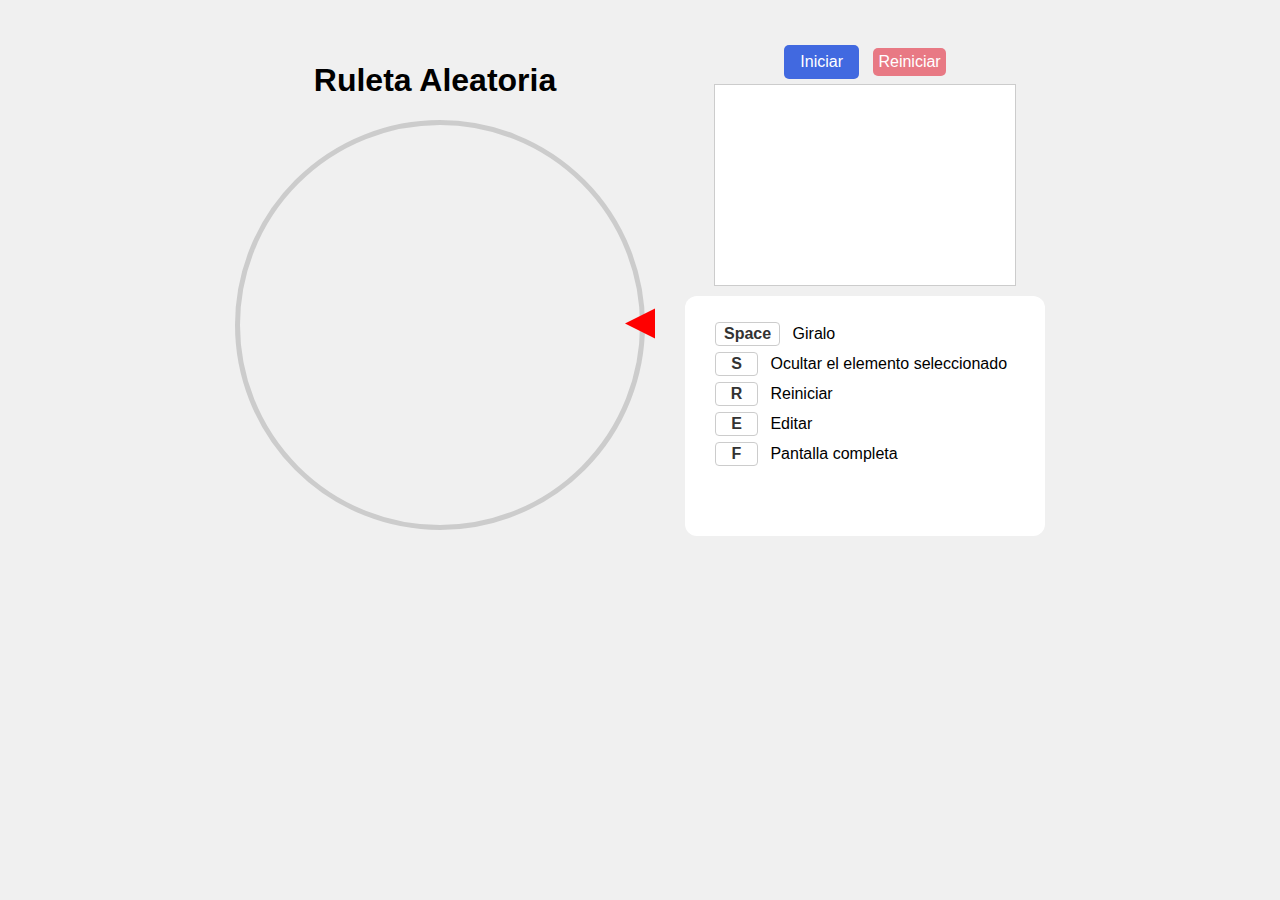
<file: EJERCICIO 1/index.html>
<!DOCTYPE html>
<html lang="es">
	<head>
		<meta charset="UTF-8" />
		<meta name="viewport" content="width=device-width, initial-scale=1.0" />
		<title>Ruleta Aleatoria </title>
		<link rel="stylesheet" href="styles.css" />
	</head>
	<body>
		<div class="contenido">
			<div class="contenido-ruleta">
				<h1>Ruleta Aleatoria</h1>
				<h3 id="result"></h3>
				<div class="wheel-container">
					<canvas id="canvas" width="400" height="400"></canvas>
					<div id="triangle"></div>
				</div>
			</div>
			<div class="contenido-datos">
				<div class="controls">
					<button class="btn-iniciar" onclick="girarRuleta()">Iniciar</button>
					<button class="btn-reiniciar" onclick="reiniciar()">Reiniciar</button>
				</div>

				<div id="itemsArea" contenteditable="true"></div>
				<div class="controles">
					<div class="fila"><span class="tecla">Space</span> Giralo</div>
					<div class="fila">
						<span class="tecla">S</span> Ocultar el elemento seleccionado
					</div>
					<div class="fila"><span class="tecla">R</span> Reiniciar</div>
					<div class="fila"><span class="tecla">E</span> Editar</div>
					<div class="fila"><span class="tecla">F</span> Pantalla completa</div>
				</div>
			</div>
		</div>

		<script src="script.js"></script>
	</body>
</html>
</file>
<file: EJERCICIO 1/styles.css>
body {
	font-family: sans-serif;
	display: flex;
	flex-direction: column;
	align-items: center;
	padding: 1rem;
	background: #f0f0f0;
}

.contenido {
	display: flex;
	align-items: center;
	gap: 50px;
}
h1,
h3 {
	text-align: center;
}
h3 {
	margin: 0;
}
h1 {
	margin: 5px;
}
#canvas {
	margin-top: 1rem;
	border: 5px solid #ccc;
	border-radius: 50%;
}

.wheel-container {
	position: relative;
	width: 400px;
	height: 400px;
}

#triangle {
	position: absolute;
	top: 50%;
	right: -20px;
	transform: translateY(15%);
	width: 0;
	height: 0;
	border-top: 15px solid transparent;
	border-bottom: 15px solid transparent;
	border-right: 30px solid red;
	z-index: 2;
}

.controls {
	margin-top: 1rem;
	text-align: center;
}

button {
	margin: 5px;
	padding: 0.5rem 1rem;
	font-size: 16px;
	border-radius: 5px;
	border: none;
	cursor: pointer;
}

.highlight {
	background: lightgray;
}

.btn-iniciar {
	background: #4169e0;
	color: #fff;
}

.btn-reiniciar {
	background: #e87984;
	color: #fff;
    padding: 5px;
}
#itemsArea {
	width: 300px;
	height: 200px;
	border: 1px solid #ccc;
	overflow-y: auto;
	white-space: pre-wrap;
	font-family: monospace;
	background-color: #fff;
	font-size: 16px;
    margin: 0 auto;
}
.controles {
	background: #fff;
	padding: 20px 30px;
	border-radius: 12px;
	width: 300px;
	height: 200px;
    margin-top: 10px;
}

.tecla {
	font-weight: bold;
	color: #333;
	background: #fff;
	padding: 2px 8px;
	border-radius: 4px;
	display: inline-block;
	margin-right: 8px;
	min-width: 25px;
	text-align: center;
	border: 1px solid #ccc;
}
.fila {
	margin: 6px 0;
}
</file>
